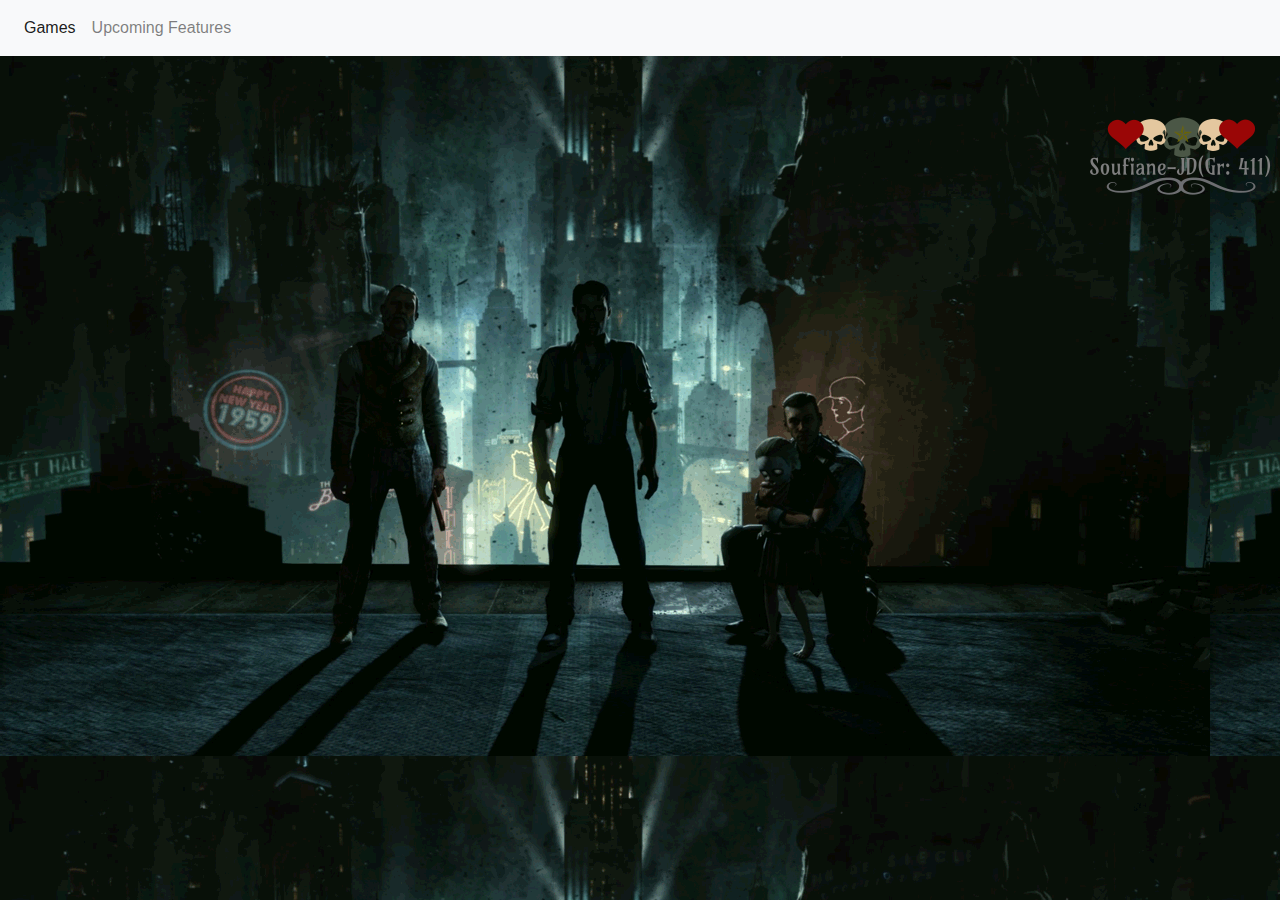
<file: index.html>
<!DOCTYPE html>
<html>
<head> 
<meta charset="utf-12" />
<title>Soufiane-JD Gr:411</title>
<link rel="stylesheet" type="text/css" href="./styles/style.css"/>

<link rel="stylesheet" href="https://stackpath.bootstrapcdn.com/bootstrap/4.3.1/css/bootstrap.min.css" integrity="sha384-ggOyR0iXCbMQv3Xipma34MD+dH/1fQ784/j6cY/iJTQUOhcWr7x9JvoRxT2MZw1T" crossorigin="anonymous">
<script src="https://stackpath.bootstrapcdn.com/bootstrap/4.3.1/js/bootstrap.min.js" integrity="sha384-JjSmVgyd0p3pXB1rRibZUAYoIIy6OrQ6VrjIEaFf/nJGzIxFDsf4x0xIM+B07jRM" crossorigin="anonymous"></script>
<script src="https://code.jquery.com/jquery-3.3.1.slim.min.js" integrity="sha384-q8i/X+965DzO0rT7abK41JStQIAqVgRVzpbzo5smXKp4YfRvH+8abtTE1Pi6jizo" crossorigin="anonymous"></script>
<script src="https://cdnjs.cloudflare.com/ajax/libs/popper.js/1.14.7/umd/popper.min.js" integrity="sha384-UO2eT0CpHqdSJQ6hJty5KVphtPhzWj9WO1clHTMGa3JDZwrnQq4sF86dIHNDz0W1" crossorigin="anonymous"></script>

</head>
<body>
<section class ="header">
<nav class="navbar navbar-expand-lg navbar-light bg-light">
 
  <button class="navbar-toggler" type="button" data-toggle="collapse" data-target="#navbarNav" aria-controls="navbarNav" aria-expanded="false" aria-label="Toggle navigation">
    <span class="navbar-toggler-icon"></span>
  </button>
  <div class="collapse navbar-collapse" id="navbarNav">
    <ul class="navbar-nav">
      <li class="nav-item active">
        <a class="nav-link" href="./pages/PageGames.html">Games <span class="sr-only">(current)</span></a>
      </li>
      <li class="nav-item">
        <a class="nav-link" href="./pages/UpcoF.html">Upcoming Features</a>
      </li>
	   
    </ul>
  </div>
</nav>
</section>
<img src="./images/test.png">

</body>
</html>
</file>
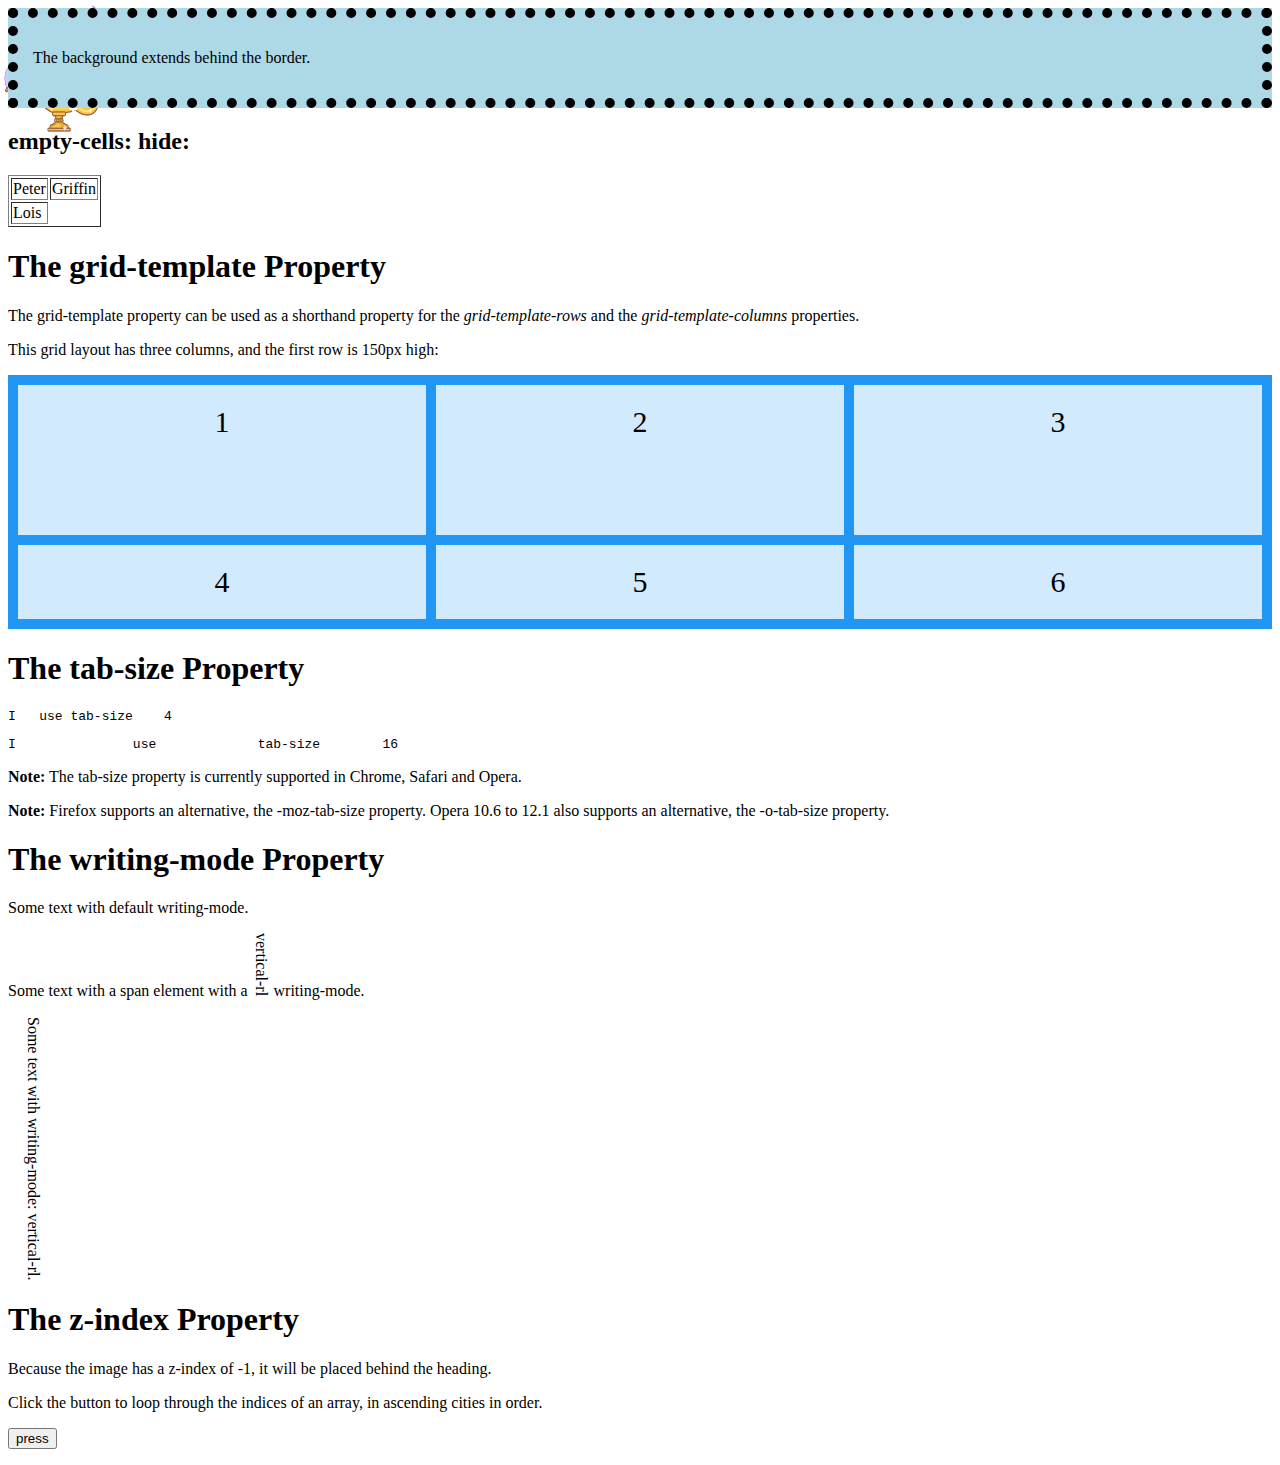
<file: pages/extrapage.html>
<!DOCTYPE html>
<html>
<head>
<meta charset="utf-12" />
<title>Extra page</title>
<link rel="stylesheet" type="text/css" href="../styles/styleextra.css"/>

</head>

<body>

<div></div>

<div id="example1">
  <p>The background extends behind the border.</p>
</div>

<h2>empty-cells: hide:</h2>
<table class="ex1" border="1">
  <tr>
    <td>Peter</td>
    <td>Griffin</td>
  </tr>
  <tr>
    <td>Lois</td>
    <td></td>
  </tr>
</table>


<h1>The grid-template Property</h1>

<p>The grid-template property can be used as a shorthand property for the <em>grid-template-rows</em> and the <em>grid-template-columns</em> properties.</p>
<p>This grid layout has three columns, and the first row is 150px high:</p>

<div class="grid-container">
  <div class="item1">1</div>
  <div class="item2">2</div>
  <div class="item3">3</div>  
  <div class="item4">4</div>
  <div class="item5">5</div>
  <div class="item6">6</div>
</div>



<h1>The tab-size Property</h1>

<pre id="t1">
I	use	tab-size	4
</pre>

<pre id="t2">
I	use	tab-size	16
</pre>

<p><strong>Note:</strong> The tab-size property is currently supported in Chrome, Safari and Opera.</p>

<p><strong>Note:</strong> Firefox supports an alternative, the -moz-tab-size property. Opera 10.6 to 12.1 
also supports an alternative, the -o-tab-size property.</p>




<h1>The writing-mode Property</h1>

<p class="test1">Some text with default writing-mode.</p>

<p>Some text with a span element with a <span class="test2">vertical-rl</span> writing-mode.</p>

<p class="test2">Some text with writing-mode: vertical-rl.</p>




<h1>The z-index Property</h1>

<img src="../images/lamp.gif" width="100" height="140">

<p>Because the image has a z-index of -1, it will be placed behind the heading.</p>


<p>Click the button to loop through the indices of an array, in ascending cities in order.</p>

<button onclick="myFunction()">press</button>

<p id="demo"></p>

<script src="../JS/script2.js"></script>
</body>



</html>
</file>
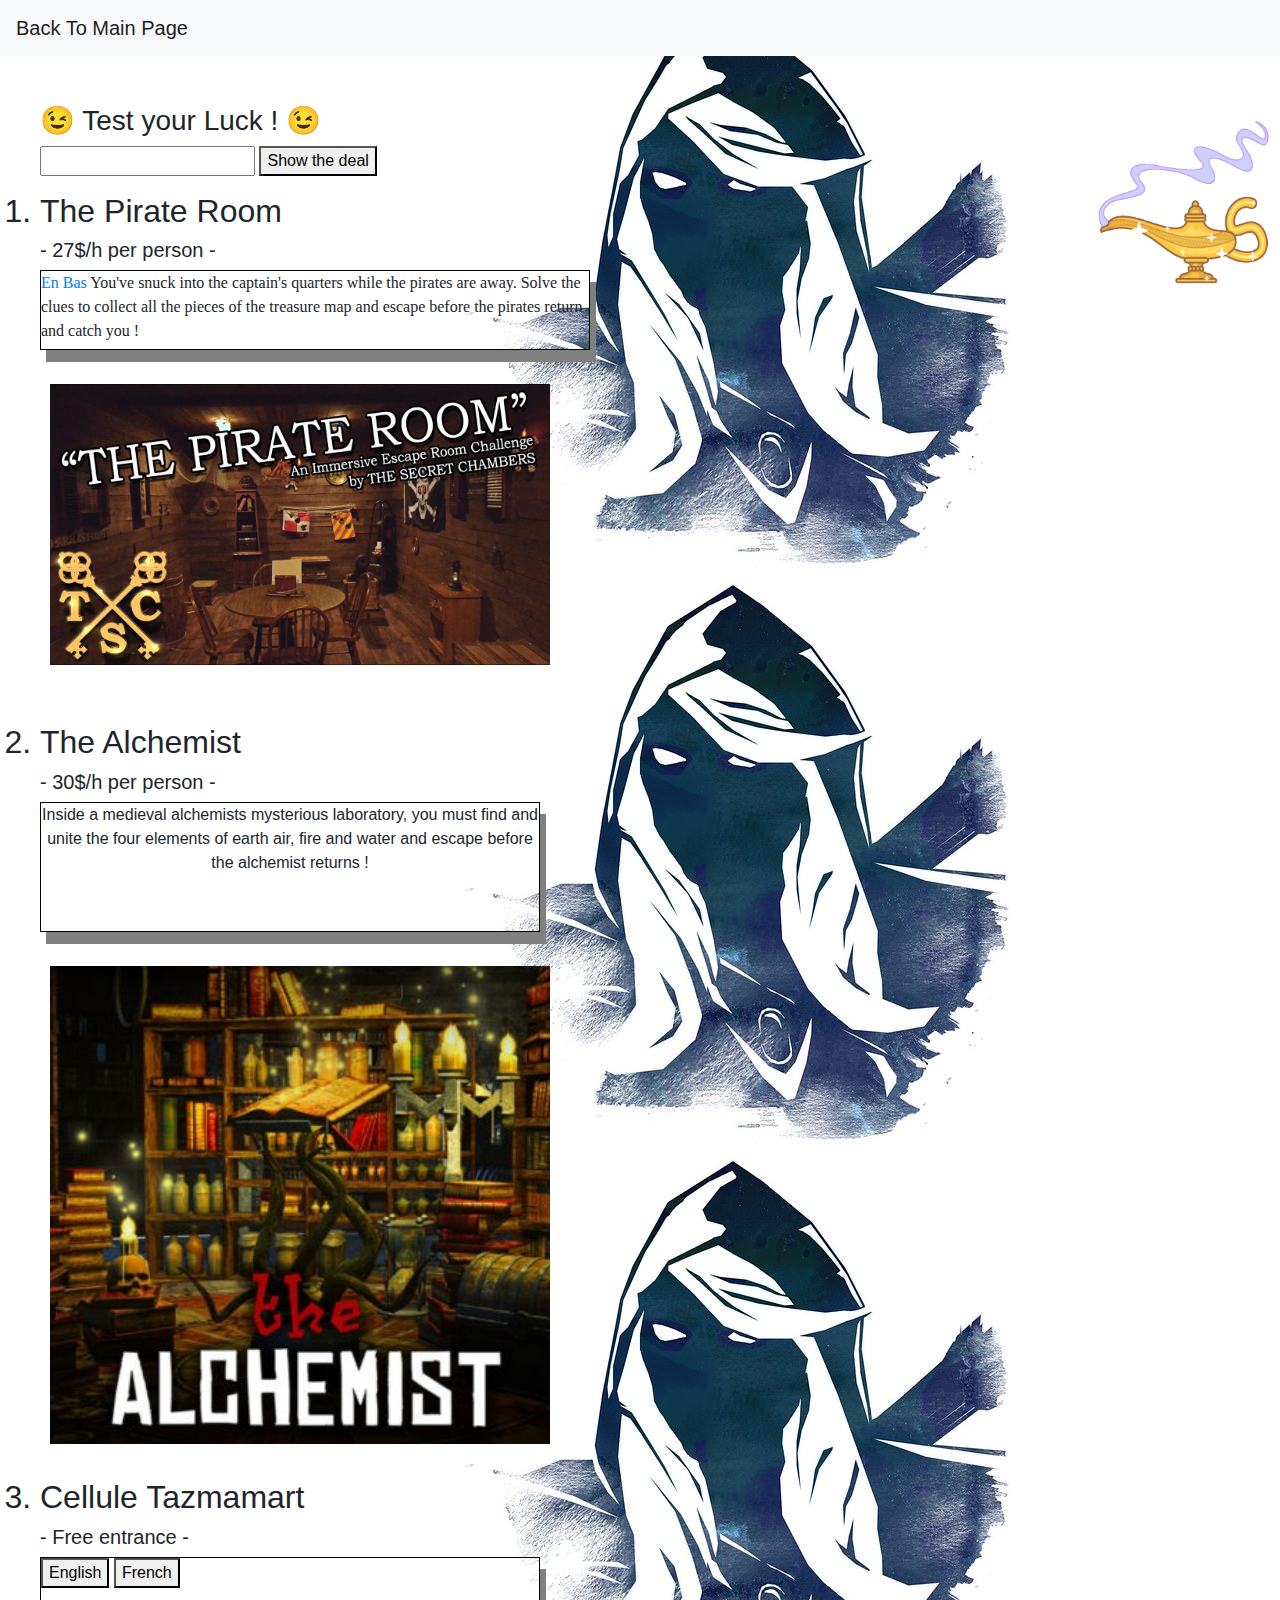
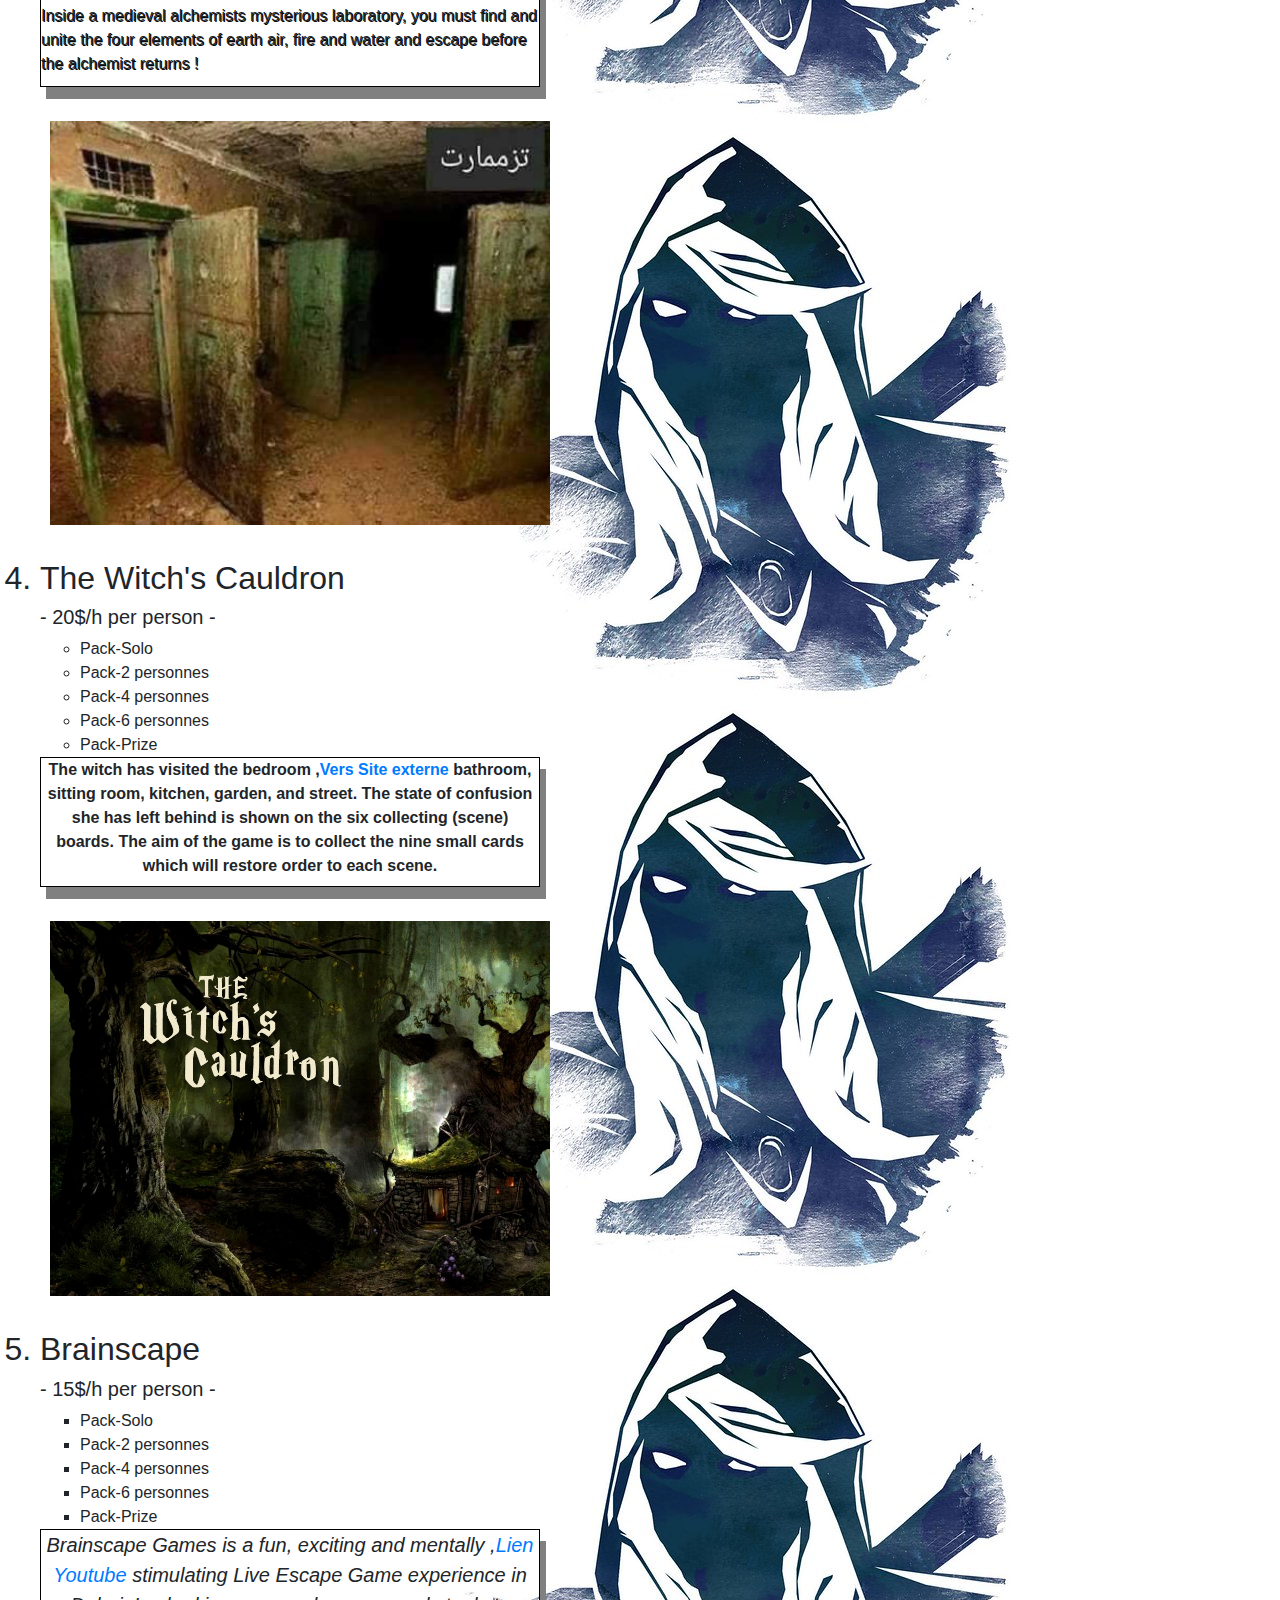
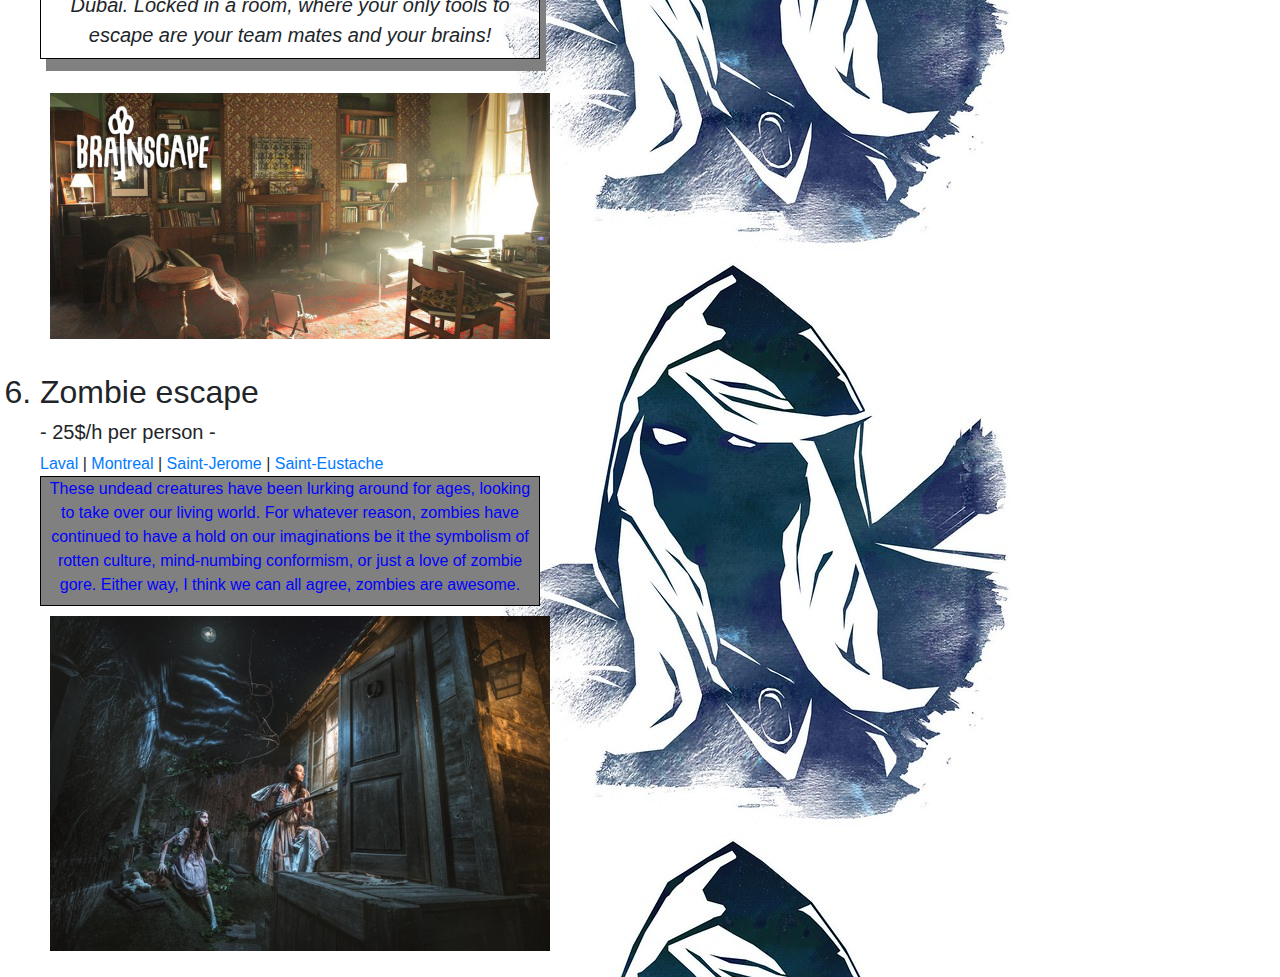
<file: pages/PageGames.html>
<!DOCTYPE html>
<html>
<head>
<meta charset="utf-8"/>
<title>Rooms available</title>
<link rel="stylesheet" type="text/css" href="../styles/style2.css"/>
<link rel="stylesheet" href="https://stackpath.bootstrapcdn.com/bootstrap/4.3.1/css/bootstrap.min.css" integrity="sha384-ggOyR0iXCbMQv3Xipma34MD+dH/1fQ784/j6cY/iJTQUOhcWr7x9JvoRxT2MZw1T" crossorigin="anonymous">
<script src="https://stackpath.bootstrapcdn.com/bootstrap/4.3.1/js/bootstrap.min.js" integrity="sha384-JjSmVgyd0p3pXB1rRibZUAYoIIy6OrQ6VrjIEaFf/nJGzIxFDsf4x0xIM+B07jRM" crossorigin="anonymous"></script>
<script src="https://code.jquery.com/jquery-3.3.1.slim.min.js" integrity="sha384-q8i/X+965DzO0rT7abK41JStQIAqVgRVzpbzo5smXKp4YfRvH+8abtTE1Pi6jizo" crossorigin="anonymous"></script>
<script src="https://cdnjs.cloudflare.com/ajax/libs/popper.js/1.14.7/umd/popper.min.js" integrity="sha384-UO2eT0CpHqdSJQ6hJty5KVphtPhzWj9WO1clHTMGa3JDZwrnQq4sF86dIHNDz0W1" crossorigin="anonymous"></script>
 <section class ="header">
<nav class="navbar navbar-expand-lg navbar-light bg-light">
 <a href="../index.html" class="navbar-brand">Back To Main Page</a>
 </nav>
</head>
<body>
<ol>
<br/>
<br/>
 <img id="lampp" src="../images/lamp.gif">
 
<h3> &#128521; Test your Luck ! &#128521;  </h3>
<input id="myInput" type="text">
<button id="key">Show the deal</button>
<p id="demo"></p>
   <h2><li>The Pirate Room <div id="a"> </li> </div></h2>
        
   <h5> - 27$/h per person -</h5> 
   <div class="a">
    
<p> <a href="#bas">En Bas</a> You've snuck into the captain's quarters while the pirates are away. Solve the clues to collect all the pieces of the treasure map and escape 
before the pirates return and catch you !
 </p></div>
 <br/>
   <a href="../images/pirate.jpg"><img src="../images/pirate.jpg" width=32% height=44%></a>
<br/>
<br/>
<br/>
  <h2><li>The Alchemist <div id="b"></li> </div></h2>
   <h5> - 30$/h per person - </h5> 
  <div class="b">
    
<p align="center"> Inside a medieval alchemists mysterious laboratory, you must find and unite
 the four elements of earth air, fire and water and escape before the alchemist returns ! </p></div>
 <br/>
 <img src="../images/alchemist.jpg" width=30% height=35%>
 <br/>
 <br/> 
  <h2><li>Cellule Tazmamart<div id="c"></li> </div></h2>
  <h5> - Free entrance -</h5>
<div class="c">
    <button id="en" onclick="toenglish();">English</button>
      <button id="fr" onclick="tofrench();">French</button>
<p align="center"> <p id="ppp">Inside a medieval alchemists mysterious laboratory, you must find and unite
 the four elements of earth air, fire and water and escape before the alchemist returns ! </p></div>
  <br/>
  <img src="../images/tazmamart.jpg" width=32% height=44%>
  <br/>
  <br/>
  <h2><li> The Witch's Cauldron<div id="d">  </li></div></h2>
  <h5> - 20$/h per person - </h5>
   
	<ul> 
	<div id="add">
  <li>Pack-Solo</li>
  <li>Pack-2 personnes</li>
  <li>Pack-4 personnes</li>
  <li>Pack-6 personnes</li>
  <li>Pack-Prize</li>
 </ul>
  </li>
</ul> </div>

<div class="d">
    
<p align="center"> The witch has visited the bedroom ,<a href="https://www.60out.com"/>Vers Site externe</a> bathroom, sitting room, kitchen, garden, and street. 
The state of confusion she has left behind is shown on the six collecting (scene) boards. 
The aim of the game is to collect the nine small cards which will restore order to each scene. </p></div>
  <br/>
  <img src="../images/witch.jpg" width=32% height=44%>
  <br/>
  <br/>
    <h2><li>Brainscape<div id="e"></li> </div></h2>	
	<h5> - 15$/h per person -</h5>
	
<ul class="b">
  
  <li>Pack-Solo</li>
  <li>Pack-2 personnes</li>
  <li>Pack-4 personnes</li>
  <li>Pack-6 personnes</li>
  <li>Pack-Prize</li>
</ul>

	<div class="e">
    
<p align="center"> Brainscape Games is a fun, exciting and mentally ,<a href="https://www.youtube.com/channel/UC6hiZNK9HgGWwPPtajdjfyw?view_as=subscriber"/>Lien Youtube</a> stimulating Live Escape Game experience in Dubai. Locked in a room,
 where your only tools to escape are your team mates and your brains! </p></div>
 
	<br/>
	<a href="https://www.youtube.com/channel/UC6hiZNK9HgGWwPPtajdjfyw?view_as=subscriber"/><img src="../images/brainescape.jpg" width=32% height=44%>  </a>
	<br/>
	<br/>
	  <h2><li>Zombie escape<div id="f"></li> </div></h2>
	  <h5> - 25$/h per person - </h5>
	
	  <nav>
<a href="/html/">Laval</a> |
<a href="/css/">Montreal</a> |
<a href="/js/">Saint-Jerome</a> |
<a href="/jquery/">Saint-Eustache</a>
</nav>

<div class="f">
    <div id="test">
<p align="center"> 
These undead creatures have been lurking around for ages, looking to take over our living world. For whatever reason, 
zombies have continued to have a hold on our imaginations be it the symbolism of rotten culture, mind-numbing conformism,
 or just a love of zombie gore. Either way, I think we can all agree, zombies are awesome.</p></div></br> </div>
 <img src="../images/run.jpg" width=32% height=44%>
</ol>
  <div id="bas" >
</body>
</section>
 
<script src="../JS/script.js"></script>
</body>
</html>
</file>
<file: styles/style.css>
body {
 background-image: url("../images/c.gif");
}
img {
	 float : right;
}
</file>
<file: styles/styleextra.css>
²²²²div {
  width: 100px;
  height: 100px;
  background: red;
  position: relative;
  -webkit-animation: mymove 3s;  /* Safari 4.0 - 8.0 */
  -webkit-animation-fill-mode: forwards; /* Safari 4.0 - 8.0 */
  animation: mymove 3s;
  animation-fill-mode: forwards;
}

/* Safari 4.0 - 8.0 */
@-webkit-keyframes mymove {
  from {top: 0px;}
  to {top: 200px; background-color: blue;}
}

@keyframes mymove {
  from {top: 0px;}
  to {top: 200px; background-color: blue;}
}


#example1 {
  border: 10px dotted black;
  padding: 15px;
  background: lightblue;
  background-clip: border-box;  
}
table.ex1 {
  empty-cells: hide;
}


.grid-container {
  display: grid;
  grid-template: 150px / auto auto auto;
  grid-gap: 10px;
  background-color: #2196F3;
  padding: 10px;
}

.grid-container > div {
  background-color: rgba(255, 255, 255, 0.8);
  text-align: center;
  padding: 20px 0;
  font-size: 30px;
}


#t1 {
  -moz-tab-size: 4; /* Firefox */
  -o-tab-size: 4; /* Opera 10.6-12.1 */
  tab-size: 4;
}

#t2 {
  -moz-tab-size: 16; /* Firefox */
  -o-tab-size: 16; /* Opera 10.6-12.1 */
  tab-size: 16;
}

p.test1 {
  writing-mode: horizontal-tb; 
}

p.test2 {
  writing-mode: vertical-rl; 
}

span.test2 {
  writing-mode: vertical-rl; 
}


img {
  position: absolute;
  left: 0px;
  top: 0px;
  z-index: -1;
}
</file>
<file: styles/style2.css>
body {
 background-image: url("../images/fonddddd.jpg");
}

ul.b {list-style-type: square;}

#test {color:blue;}

div.a {
	font-family: serif;
	display : block;
   border: 1.5px solid black;  
  width: 550px;
  height: 80px;
  
  box-shadow : 6px 12px grey;
}

div.b {
  border: 1.5px solid black; 
  width: 500px;
  height: 130px;
  
  box-shadow : 6px 12px grey;
   
}

div.c {
 border: 1.5px solid black; 
    width: 500px;
  height: 130px;
  text-shadow: 1px 0.6px black;
  box-shadow : 6px 12px grey;
}

div.d {
	font-weight : bolder;
  border: 1.5px solid black; 
    width: 500px;
  height: 130px;
  box-shadow : 6px 12px grey;
}
div.e {
	font-size: 20px;
	 font-style: italic;
  border: 1.5px solid black; 
    width: 500px;
  height: 130px;
  
  box-shadow : 6px 12px grey;
}
div.f {
   border: 1.5px solid black; 
   width: 500px;
  height: 130px;
 background-color : grey;
 box-shadow : radius;
  
}

img {
	
     margin : 10px 10px;
     width: 500px;
}
	
img#lampp {     
     width: 180px;
	 float:right;
	 
}
</file>
